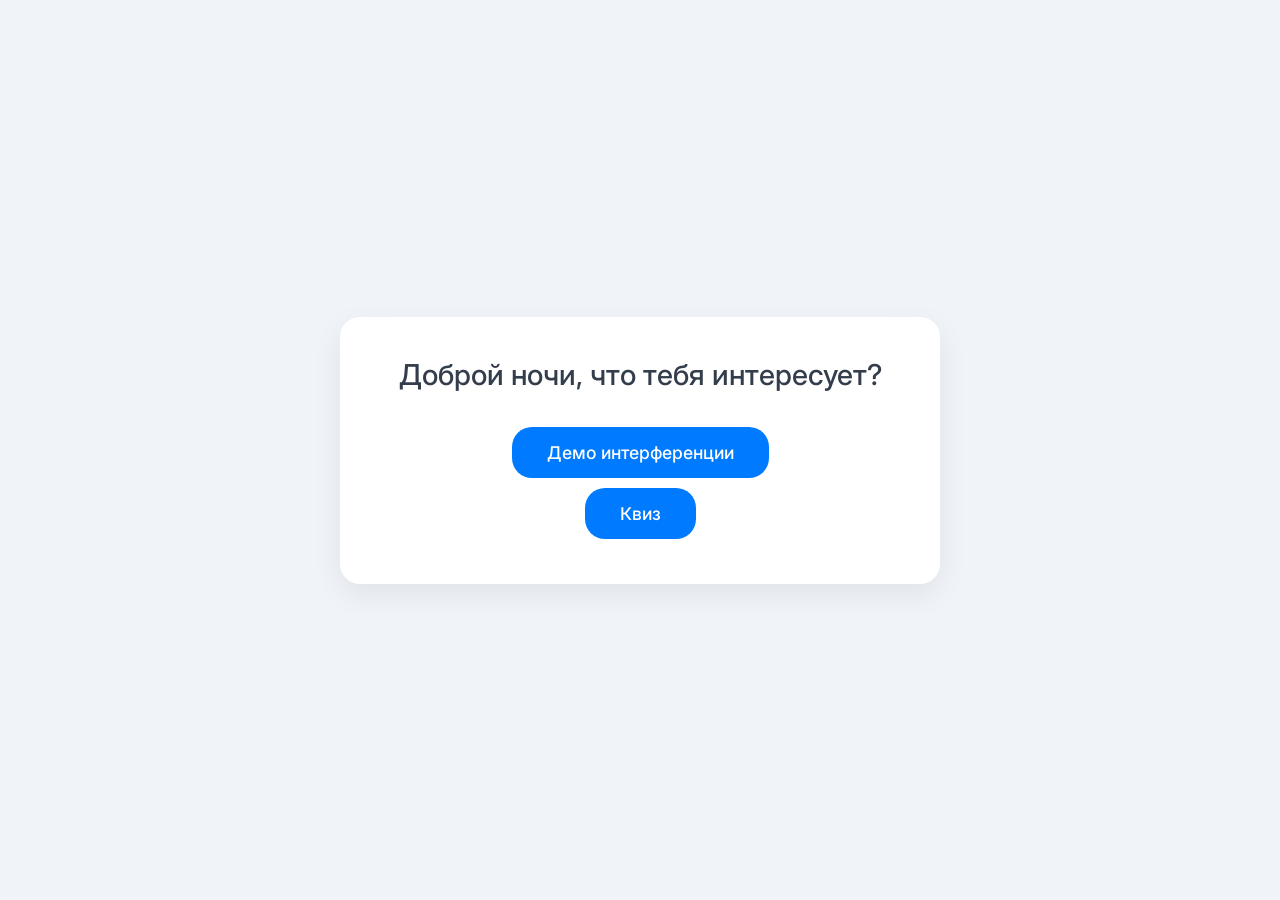
<file: index.html>
<!DOCTYPE html>
<html lang="ru">
<head>
    <meta charset="UTF-8">
    <meta name="viewport" content="width=device-width, initial-scale=1.0">
    <title>Навигация</title>
    
    <!-- Подключаем красивый шрифт от Google -->
    <link rel="preconnect" href="https://fonts.googleapis.com">
    <link rel="preconnect" href="https://fonts.gstatic.com" crossorigin>
    <link href="https://fonts.googleapis.com/css2?family=Inter:wght@400;500&display=swap" rel="stylesheet">

    <style>
        /* Убираем стандартные отступы и настраиваем базовые стили */
        body, html {
            height: 100%;
            margin: 0;
            font-family: 'Inter', sans-serif;
        }

        /* Основной фон страницы - очень блеклый и приятный */
        body {
            display: flex;
            justify-content: center;
            align-items: center;
            background-color: #f0f4f8; /* Очень светлый серо-голубой */
        }

        /* Контейнер для нашего контента */
        .card {
            background-color: #ffffff; /* Белый, но можно сделать чуть темнее, например #fafcff */
            padding: 40px 50px;
            border-radius: 20px; /* Сильные скругления */
            box-shadow: 0 10px 30px rgba(0, 0, 0, 0.07); /* Мягкая тень для объема */
            text-align: center;
            max-width: 500px;
            width: 90%; /* Адаптивность для мобильных */
        }

        /* Стили для приветствия */
        .greeting {
            color: #333d4b; /* Темно-серый, не чисто черный */
            font-size: 1.8em; /* Крупный, но не огромный шрифт */
            font-weight: 500;
            margin-top: 0;
            margin-bottom: 30px;
        }

        /* Стили для кнопки-ссылки */
        .nav-button {
            display: inline-block;
            background-color: #007aff; /* Приятный синий цвет */
            color: #ffffff;
            padding: 15px 35px;
            border-radius: 20px; /* Такое же скругление, как у карточки */
            text-decoration: none; /* Убираем подчеркивание у ссылки */
            font-size: 1.1em;
            font-weight: 500;
            transition: background-color 0.3s ease, transform 0.2s ease; /* Плавные переходы */
            margin: 5px;
        }

        /* Эффект при наведении курсора на кнопку */
        .nav-button:hover {
            background-color: #005ecb; /* Чуть темнее при наведении */
            transform: translateY(-2px); /* Легкий эффект "поднятия" */
        }
        
        /* Адаптация для мобильных устройств */
        @media (max-width: 600px) {
            .card {
                padding: 30px 25px;
            }
            .greeting {
                font-size: 1.5em;
            }
            .nav-button {
                padding: 12px 30px;
                font-size: 1em;
            }
        }
    </style>
</head>

<body>

    <div class="card">
        <h1 id="greeting-text" class="greeting">Выбирай режим</h1>
        <a href="interferention.html" class="nav-button">Демо интерференции</a>
        <br>
        <a href="quiz.html" class="nav-button"> Квиз </a>

    </div>

    <script>
        // Находим наш заголовок по ID
        const greetingElement = document.getElementById('greeting-text');

        // Получаем текущий час (от 0 до 23)
        const currentHour = new Date().getHours();

        let greetingMessage = '';

        // Определяем приветствие в зависимости от времени
        if (currentHour >= 5 && currentHour < 12) {
            greetingMessage = 'Доброе утро';
        } else if (currentHour >= 12 && currentHour < 18) {
            greetingMessage = 'Добрый день';
        } else if (currentHour >= 18 && currentHour < 23) {
            greetingMessage = 'Добрый вечер';
        } else {
            greetingMessage = 'Доброй ночи';
        }

        // Устанавливаем полный текст приветствия
        greetingElement.textContent = `${greetingMessage}, что тебя интересует?`;
    </script>

</body>
</html>
</file>
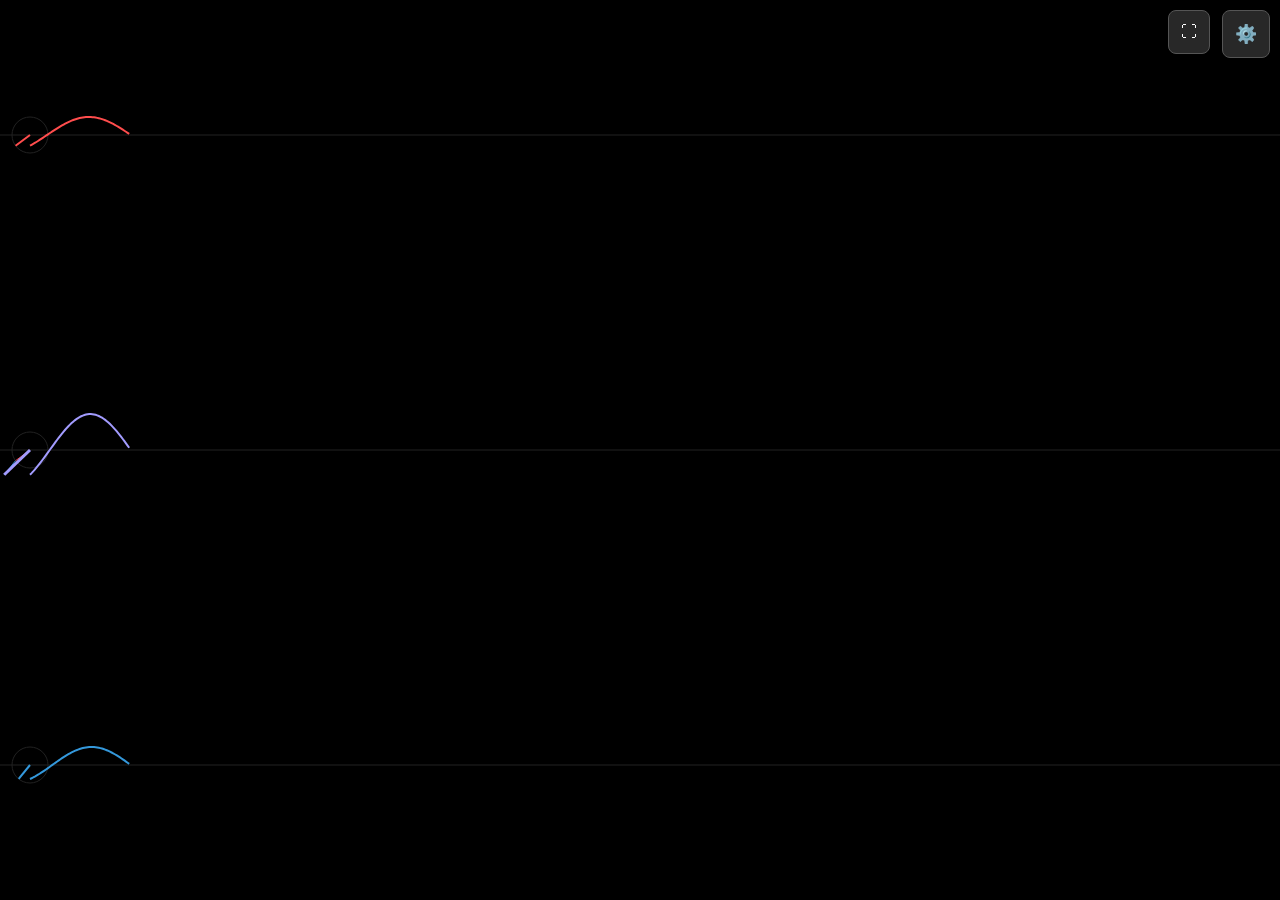
<file: interferention.html>
<!DOCTYPE html>
<html lang="ru">
<head>
    <meta charset="UTF-8">
    <meta name="viewport" content="width=device-width, initial-scale=1.0, maximum-scale=1.0, user-scalable=no, viewport-fit=cover">
    <title>Интерференция: Финальная версия</title>
    <style>
        /* Использование dvh для идеального вписывания в мобильные браузеры */
        :root { --app-height: 100dvh; }

        body, html {
            margin: 0; padding: 0; 
            width: 100vw; height: var(--app-height);
            overflow: hidden; background-color: #000;
            color: white; font-family: sans-serif;
            position: fixed; /* Предотвращает случайный скролл */
        }

        #app-wrapper {
            position: relative;
            width: 100vw; height: var(--app-height);
        }

        #orientation-overlay {
            display: none; position: fixed; top: 0; left: 0; width: 100%; height: 100%;
            background: #111; z-index: 3000; flex-direction: column;
            justify-content: center; align-items: center; text-align: center;
        }
        @media (orientation: portrait) { #orientation-overlay { display: flex; } }

        canvas { display: block; width: 100%; height: 100%; }

        /* Кнопки управления */
        .ui-btn {
            position: fixed; z-index: 1001; background: rgba(50,50,50,0.8); 
            border: 1px solid #555; color: white; padding: 12px; 
            border-radius: 8px; cursor: pointer; font-size: 18px;
            display: flex; align-items: center; justify-content: center;
        }
        #menu-toggle { top: 10px; right: 10px; }
        #fullscreen-btn { top: 10px; right: 70px; font-size: 16px; }

        #side-menu {
            position: fixed; top: 0; right: -320px; width: 280px; height: 100%;
            background: rgba(15, 15, 15, 0.95); transition: 0.3s ease;
            z-index: 1000; padding: 20px; box-shadow: -5px 0 20px rgba(0,0,0,0.8);
            overflow-y: auto; border-left: 1px solid #333;
            box-sizing: border-box;
        }
        #side-menu.open { right: 0; }

        .control-block { margin-bottom: 15px; padding-bottom: 10px; border-bottom: 1px solid #333; }
        .block-title { font-size: 13px; font-weight: bold; margin-bottom: 10px; text-transform: uppercase; }
        label { display: block; font-size: 11px; color: #999; margin-bottom: 4px; }
        input[type=range] { width: 100%; height: 25px; cursor: pointer; }
        .val { font-size: 12px; color: #3498db; float: right; font-weight: bold; }
        
        .w1 { color: #ff4d4d; }
        .w2 { color: #3498db; }

        .mode-btn {
            background: #222; padding: 10px; border-radius: 6px; margin-bottom: 15px;
            display: flex; align-items: center; justify-content: space-between;
            font-size: 12px; cursor: pointer; border: 1px solid #444; transition: 0.2s;
        }
        .mode-btn.active { background: #2980b9; border-color: #fff; }
    </style>
</head>
<body>

    <div id="orientation-overlay"><h2>🔄 Переверните устройство</h2></div>

    <div id="app-wrapper">
        <button id="fullscreen-btn" class="ui-btn">⛶</button>
        <button id="menu-toggle" class="ui-btn">⚙️</button>

        <div id="side-menu">
            <h3 style="margin-top: 0; color: #fff;">Настройки</h3>
            
            <div id="coherent-btn" class="mode-btn">Когерентный свет <span>OFF</span></div>

            <div class="control-block">
                <div class="block-title w1">Волна 1 (Красная)</div>
                <div class="control-group">
                    <label>Частота ω: <span class="val" id="f1-v">3.0</span></label>
                    <input type="range" id="f1" min="0" max="8" step="0.1" value="3.0">
                </div>
                <div class="control-group">
                    <label>Показатель n₁: <span class="val" id="n1-v">1.0</span></label>
                    <input type="range" id="n1" min="1" max="4" step="0.1" value="1.0">
                </div>
            </div>

            <div class="control-block">
                <div class="block-title w2">Волна 2 (Синяя)</div>
                <div class="control-group" id="f2-group">
                    <label>Частота ω₂: <span class="val" id="f2-v">3.2</span></label>
                    <input type="range" id="f2" min="0" max="8" step="0.1" value="3.2">
                </div>
                <div class="control-group" id="phase-group" style="display:none;">
                    <label>Разность фаз Δφ: <span class="val" id="ph-v">0°</span></label>
                    <input type="range" id="phase" min="0" max="360" step="5" value="0">
                </div>
                <div class="control-group">
                    <label>Показатель n₂: <span class="val" id="n2-v">1.0</span></label>
                    <input type="range" id="n2" min="1" max="4" step="0.1" value="1.0">
                </div>
            </div>

            <div class="control-block">
                <div class="block-title">Время</div>
                <input type="range" id="timeScale" min="0" max="2" step="0.05" value="0.4">
                <div style="text-align: center; font-size: 10px; color: #555; margin-top: 5px;">Замедление / Пауза</div>
            </div>
            <button onclick="window.location.href='index.html'" class="ui-btn">На главную</button>
        </div>

        <canvas id="canvas"></canvas>
    </div>

<script>
    const canvas = document.getElementById('canvas');
    const ctx = canvas.getContext('2d');
    const menu = document.getElementById('side-menu');
    const cohBtn = document.getElementById('coherent-btn');

    // Переключение меню
    document.getElementById('menu-toggle').onclick = (e) => {
        menu.classList.toggle('open');
        e.stopPropagation();
    };

    // Полноэкранный режим
    document.getElementById('fullscreen-btn').onclick = () => {
        if (!document.fullscreenElement) {
            document.documentElement.requestFullscreen().catch(err => {});
        } else {
            document.exitFullscreen();
        }
    };

    let coherentMode = false;
    cohBtn.onclick = () => {
        coherentMode = !coherentMode;
        cohBtn.classList.toggle('active', coherentMode);
        cohBtn.querySelector('span').innerText = coherentMode ? "ON" : "OFF";
        document.getElementById('f2-group').style.display = coherentMode ? 'none' : 'block';
        document.getElementById('phase-group').style.display = coherentMode ? 'block' : 'none';
    };

    const inpt = {
        f1: document.getElementById('f1'), n1: document.getElementById('n1'),
        f2: document.getElementById('f2'), n2: document.getElementById('n2'),
        ph: document.getElementById('phase'), ts: document.getElementById('timeScale')
    };
    const disp = {
        f1: document.getElementById('f1-v'), n1: document.getElementById('n1-v'),
        f2: document.getElementById('f2-v'), n2: document.getElementById('n2-v'),
        ph: document.getElementById('ph-v')
    };

    let w, h;
    let a1 = 0, a2 = 0;
    let wave1 = [], wave2 = [], waveRes = [];

    const radius = 18; 
    const cx = 30;
    const cBase = 4;

    function resize() {
        const dpr = window.devicePixelRatio || 1;
        w = window.innerWidth;
        h = window.innerHeight; // Используем текущую высоту окна
        canvas.width = w * dpr;
        canvas.height = h * dpr;
        ctx.scale(dpr, dpr);
    }
    window.addEventListener('resize', resize);
    setInterval(resize, 1000); // Доп. проверка размера каждую секунду (для мобил)
    resize();

    function animate() {
        ctx.fillStyle = '#000';
        ctx.fillRect(0, 0, w, h);

        const ts = parseFloat(inpt.ts.value);
        const f1 = parseFloat(inpt.f1.value);
        const f2 = coherentMode ? f1 : parseFloat(inpt.f2.value);
        const n1 = parseFloat(inpt.n1.value);
        const n2 = parseFloat(inpt.n2.value);
        const ph = (parseFloat(inpt.ph.value) * Math.PI) / 180;

        disp.f1.innerText = f1.toFixed(1);
        disp.n1.innerText = n1.toFixed(1);
        disp.f2.innerText = f2.toFixed(1);
        disp.n2.innerText = n2.toFixed(1);
        disp.ph.innerText = inpt.ph.value + "°";

        const v1 = cBase / n1;
        const v2 = cBase / n2;
        const vRes = cBase / ((n1 + n2) / 2);

        // Распределение волн по высоте (с запасом, чтобы не вылетали)
        const y1Pos = h * 0.15;
        const yMid = h * 0.5;
        const y2Pos = h * 0.85;

        if (ts > 0) {
            a1 -= 0.05 * f1 * ts;
            if (coherentMode) a2 = a1 - ph;
            else a2 -= 0.05 * f2 * ts;

            wave1.forEach(p => p.x += v1 * ts);
            wave2.forEach(p => p.x += v2 * ts);
            waveRes.forEach(p => p.x += vRes * ts);

            wave1.unshift({ x: cx, y: y1Pos + Math.sin(a1) * radius });
            wave2.unshift({ x: cx, y: y2Pos + Math.sin(a2) * radius });
            waveRes.unshift({ x: cx, y: yMid + (Math.sin(a1) + Math.sin(a2)) * radius });

            if (wave1.length > 800) wave1.pop();
            if (wave2.length > 800) wave2.pop();
            if (waveRes.length > 800) waveRes.pop();
        }

        // Отрисовка осей
        ctx.strokeStyle = '#111';
        [y1Pos, yMid, y2Pos].forEach(y => {
            ctx.beginPath(); ctx.moveTo(0, y); ctx.lineTo(w, y); ctx.stroke();
        });

        const xV1 = Math.cos(a1) * radius, yV1 = Math.sin(a1) * radius;
        const xV2 = Math.cos(a2) * radius, yV2 = Math.sin(a2) * radius;

        const drawC = (y) => {
            ctx.strokeStyle = '#222'; ctx.lineWidth = 1;
            ctx.beginPath(); ctx.arc(cx, y, radius, 0, Math.PI*2); ctx.stroke();
        };

        // Векторы 1 и 2
        drawC(y1Pos);
        ctx.strokeStyle = '#ff4d4d'; ctx.lineWidth = 2;
        ctx.beginPath(); ctx.moveTo(cx, y1Pos); ctx.lineTo(cx + xV1, y1Pos + yV1); ctx.stroke();

        drawC(y2Pos);
        ctx.strokeStyle = '#3498db'; ctx.lineWidth = 2;
        ctx.beginPath(); ctx.moveTo(cx, y2Pos); ctx.lineTo(cx + xV2, y2Pos + yV2); ctx.stroke();

        // Центр - Сложение ТРЕУГОЛЬНИКОМ
        drawC(yMid);
        // Красный (начало)
        ctx.strokeStyle = '#ff4d4d'; ctx.beginPath(); ctx.moveTo(cx, yMid); ctx.lineTo(cx + xV1, yMid + yV1); ctx.stroke();
        // Синий (из конца красного)
        ctx.strokeStyle = '#3498db'; ctx.beginPath(); ctx.moveTo(cx + xV1, yMid + yV1); ctx.lineTo(cx + xV1 + xV2, yMid + yV1 + yV2); ctx.stroke();
        // Результат
        ctx.strokeStyle = '#a29bfe'; ctx.lineWidth = 3; ctx.beginPath(); ctx.moveTo(cx, yMid); ctx.lineTo(cx + xV1 + xV2, yMid + yV1 + yV2); ctx.stroke();

        const drW = (pts, clr) => {
            if (pts.length < 2) return;
            ctx.strokeStyle = clr; ctx.lineWidth = 2; ctx.beginPath();
            ctx.moveTo(pts[0].x, pts[0].y);
            for(let i=1; i<pts.length; i++) if(pts[i].x < w) ctx.lineTo(pts[i].x, pts[i].y);
            ctx.stroke();
        };
        drW(wave1, '#ff4d4d'); drW(wave2, '#3498db'); drW(waveRes, '#a29bfe');

        requestAnimationFrame(animate);
    }
    animate();
</script>
</body>
</html>
</file>
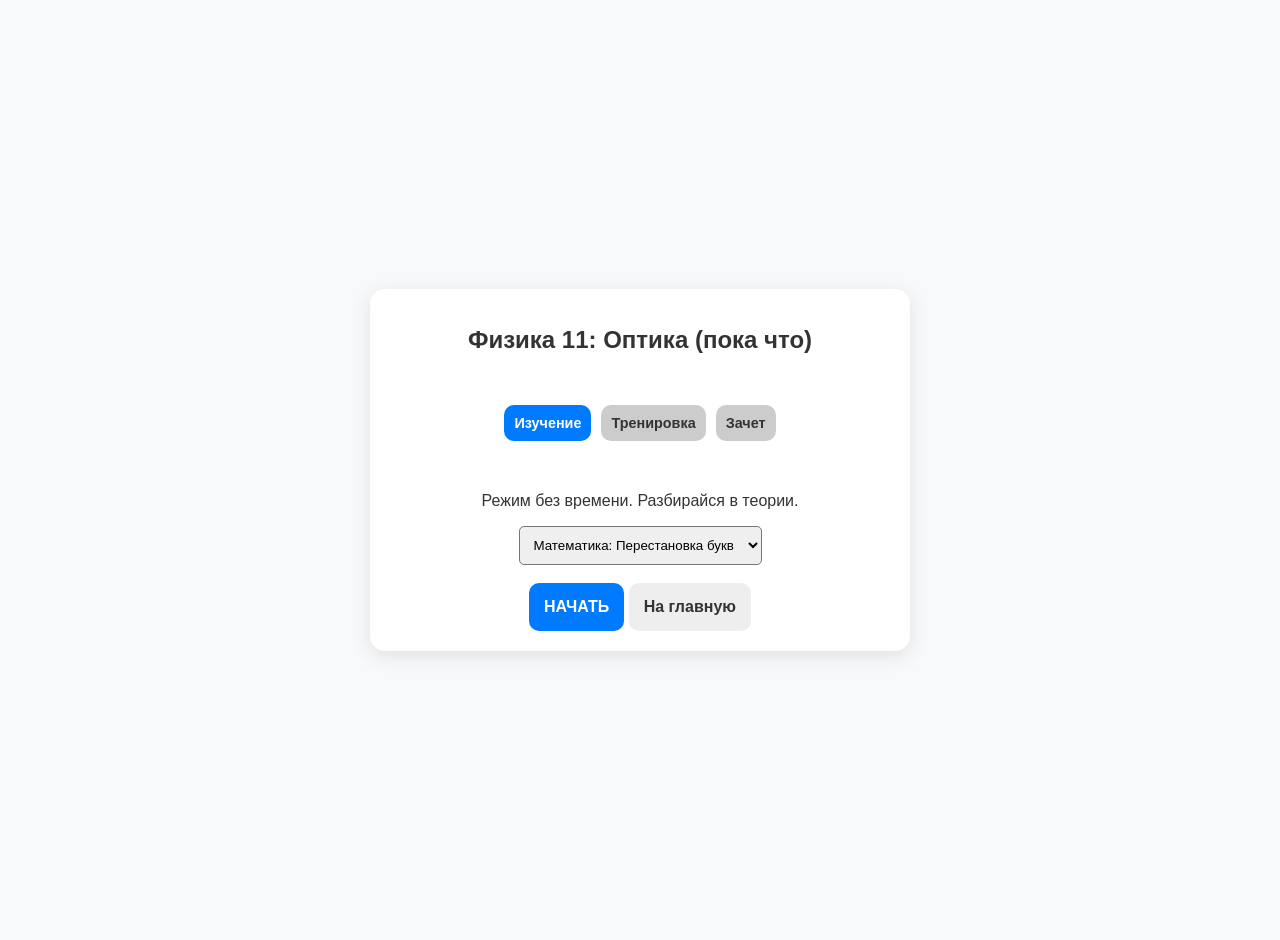
<file: quiz.html>
<!DOCTYPE html>
<html lang="ru">
<head>
    <meta charset="UTF-8">
    <meta name="viewport" content="width=device-width, initial-scale=1.0">
    <title>Физика 11</title>
    <link rel="stylesheet" href="quiz.css">
</head>
<body>
    <div id="app">
        <!-- Экран МЕНЮ (Выбор режима и темы теперь тут) -->
        <div id="screen-menu" class="screen">
            <h1 id="site-title">PhysTrain</h1>
            <div id="mode-selector"></div>
            <div id="mode-description-box">
                <p id="mode-desc-text"></p>
                <select id="topic-select"></select>
                <br>
                <br>
                <button class="primary-btn" onclick="startCountdown()">НАЧАТЬ</button>
                <button onclick="window.location.href='index.html'">На главную</button>
            </div>
        </div>

        <!-- Экран ОТСЧЕТА -->
        <div id="screen-countdown" class="screen hidden">
            <div id="countdown-number">3</div>
        </div>

        <!-- Экран ВОПРОСА -->
        <div id="screen-quiz" class="screen hidden">
            <div id="loading-overlay" class="hidden">Ждем загрузки картинки...</div>
            <div id="hud">
                <div class="hud-left">
                    <span id="hud-lives"></span>
                </div>
                <div class="hud-right">
                    <div id="timer-total-wrap" class="timer-mini">Всего: <span id="timer-total"></span></div>
                    <div id="timer-question-wrap" class="timer-big">Вопрос: <span id="timer-question"></span></div>
                </div>
            </div>
            <div id="question-card">
                <div id="topic-tag"></div>
                <p id="question-text"></p>
                <div id="img-container" class="hidden"><img id="question-img"></div>
                <div id="options-container"></div>
                <button id="confirm-btn" class="hidden primary-btn" onclick="confirmMultiChoice()">ОТВЕТИТЬ</button>
                <div id="feedback" class="hidden">
                    <p id="feedback-text"></p>
                    <button id="next-btn" class="primary-btn" onclick="nextQuestion()">Дальше</button>
                </div>
            </div>
        </div>

        <!-- Экран РЕЗУЛЬТАТА -->
        <div id="screen-result" class="screen hidden">
            <h2 id="result-title">Раунд завершен</h2>
            <p id="result-message"></p>
            <div class="stats-box">
                <p>Правильных: <span id="res-score"></span></p>
                <p>Время: <span id="res-time"></span> сек.</p>
            </div>
            <button class="primary-btn" onclick="location.reload()">В меню</button>
        </div>
    </div>
    <script src="quiz.js"></script>
</body>
</html>
</file>
<file: quiz.css>
:root {
    --bg: #f0f2f5;
    --card: #ffffff;
    --primary: #007bff;
    --success: #28a745;
    --error: #dc3545;
    --text: #333;
}

body {
    font-family: -apple-system, sans-serif;
    background: var(--bg);
    color: var(--text);
    margin: 0;
    padding: 10px;
    display: flex;
    justify-content: center;
}

#app {
    width: 100%;
    max-width: 500px;
}

header { text-align: center; margin-bottom: 20px; }
h1 { font-size: 1.5rem; }

#menu { display: flex; gap: 10px; justify-content: center; }
button {
    padding: 12px 20px;
    border: none;
    border-radius: 8px;
    background: var(--primary);
    color: white;
    font-weight: bold;
    cursor: pointer;
}

#question-card {
    background: var(--card);
    padding: 20px;
    border-radius: 15px;
    box-shadow: 0 4px 6px rgba(0,0,0,0.1);
}

#topic-tag { font-size: 0.8rem; color: gray; margin-bottom: 10px; text-transform: uppercase; }

#question-img { width: 100%; border-radius: 8px; margin: 10px 0; display: none; }

#options-container {
    display: grid;
    gap: 10px;
    margin-top: 20px;
}

.option-btn {
    background: #e9ecef;
    color: var(--text);
    text-align: left;
    padding: 15px;
    font-size: 1rem;
}

.option-btn.correct { background: var(--success); color: white; }
.option-btn.wrong { background: var(--error); color: white; }

#feedback {
    margin-top: 20px;
    padding: 15px;
    border-top: 1px solid #eee;
}

.hidden { display: none !important; }

#menu {
    display: flex;
    gap: 10px;
    justify-content: center;
    flex-wrap: wrap; /* Чтобы элементы переносились на новую строку */
    margin-bottom: 20px;
}

#mode-selector button, #topic-selector button, /* Если кнопки */
#topic-select-element /* Если select */ {
    /* ... общие стили для кнопок ... */
    padding: 10px 15px;
    background: #6c757d; /* Серый для выбора */
}

#mode-selector button.active, #topic-selector button.active {
    background: var(--primary);
}

#topic-select-element {
    padding: 10px;
    border-radius: 8px;
    border: 1px solid #ccc;
    background: #e9ecef;
}

#timer {
    margin-left: 20px;
    font-weight: bold;
    color: var(--primary);
}

.option-btn {
    /* ... */
    text-align: left;
    padding: 15px;
    font-size: 1rem;
    transition: background-color 0.3s ease; /* Плавный переход цвета */
}

/* Стиль для активного вопроса в тренировке */
.option-btn.correct { background-color: var(--success); color: white; }
.option-btn.wrong { background-color: var(--error); color: white; }

/* Кнопка "Дальше" может менять стиль в зависимости от режима */
#next-btn {
    background: var(--primary);
    margin-top: 15px;
}

:root {
    --bg: #f0f2f5;
    --card: #ffffff;
    --primary: #007bff;
    --success: #28a745;
    --error: #dc3545;
    --selected: #0056b3;
    --text: #333;
}

body { font-family: -apple-system, sans-serif; background: var(--bg); color: var(--text); margin: 0; padding: 10px; display: flex; justify-content: center; }
#app { width: 100%; max-width: 500px; }

header { text-align: center; margin-bottom: 20px; }
#menu { display: flex; flex-direction: column; gap: 10px; align-items: center; margin-bottom: 20px; }

#question-card { background: var(--card); padding: 20px; border-radius: 15px; box-shadow: 0 4px 15px rgba(0,0,0,0.1); }
#topic-tag { font-size: 0.8rem; color: #888; text-transform: uppercase; margin-bottom: 10px; font-weight: bold; }
#question-text { font-size: 1.1rem; line-height: 1.4; margin-bottom: 20px; }

#options-container { display: grid; gap: 10px; }

button { padding: 15px; border: none; border-radius: 10px; cursor: pointer; font-size: 1rem; transition: 0.2s; background: #e9ecef; color: var(--text); text-align: left; }

/* Состояния кнопок */
button:disabled { cursor: default; }
button.selected { background: var(--primary); color: white; }
button.correct { background: var(--success) !important; color: white; }
button.wrong { background: var(--error) !important; color: white; }

#confirm-btn { 
    width: 100%; margin-top: 20px; background: var(--primary); color: white; text-align: center; font-weight: bold;
}

#feedback { margin-top: 20px; padding-top: 20px; border-top: 2px solid #eee; }
#feedback-text { font-style: italic; color: #555; margin-bottom: 15px; }

#next-btn { width: 100%; background: #333; color: white; text-align: center; }

#stats { margin-top: 15px; text-align: center; font-size: 0.9rem; color: #666; }
.hidden { display: none !important; }

:root { --bg: #f4f7f6; --primary: #007bff; --success: #28a745; --error: #dc3545; }
body { font-family: sans-serif; background: var(--bg); display: flex; justify-content: center; padding: 20px; }
#app { width: 100%; max-width: 500px; }
header { text-align: center; margin-bottom: 20px; }
#menu { display: flex; flex-direction: column; gap: 10px; }
#mode-selector { display: flex; gap: 5px; justify-content: center; }
#mode-selector button { background: #ccc; font-size: 0.9rem; padding: 8px; text-align: center; }
#mode-selector button.active { background: var(--primary); color: white; }
select { padding: 10px; border-radius: 5px; }
#question-card { background: white; padding: 20px; border-radius: 12px; box-shadow: 0 4px 10px rgba(0,0,0,0.1); }
#topic-tag { color: #888; font-size: 0.8rem; font-weight: bold; margin-bottom: 5px; }
.option-btn { width: 100%; margin-bottom: 8px; text-align: left; background: #f8f9fa; }
.option-btn.selected { background: #d1e7ff; border: 2px solid var(--primary); }
.option-btn.correct { background: var(--success) !important; color: white; }
.option-btn.wrong { background: var(--error) !important; color: white; }
#confirm-btn { background: var(--primary); color: white; width: 100%; }
#feedback { border-top: 1px solid #eee; margin-top: 15px; padding-top: 15px; }
#empty-state { text-align: center; padding: 40px; color: #666; }

:root { --primary: #007bff; --bg: #f8f9fa; }
body { font-family: sans-serif; background: var(--bg); margin: 0; display: flex; justify-content: center; align-items: center; min-height: 100vh; }
#app { width: 90%; max-width: 500px; background: white; padding: 20px; border-radius: 15px; box-shadow: 0 5px 20px rgba(0,0,0,0.1); position: relative; }

.screen { display: flex; flex-direction: column; gap: 15px; text-align: center; }
.hidden { display: none !important; }

#loading-overlay { 
    position: absolute; top:0; left:0; width:100%; height:100%; 
    background: rgba(255,255,255,0.9); z-index: 10; 
    display: flex; justify-content: center; align-items: center; font-weight: bold; 
}

#img-container img { max-width: 100%; border-radius: 10px; margin: 10px 0; }
#hud { display: flex; justify-content: space-between; font-weight: bold; margin-bottom: 10px; color: var(--primary); }

button { padding: 15px; border-radius: 10px; border: none; background: #eee; cursor: pointer; font-size: 1rem; }
.primary-btn { background: var(--primary); color: white; font-weight: bold; }

#countdown-number { font-size: 5rem; font-weight: bold; color: var(--primary); animation: pulse 1s infinite; }
@keyframes pulse { 0% { transform: scale(1); } 50% { transform: scale(1.2); } 100% { transform: scale(1); } }

.stats-box { background: #f1f3f5; padding: 15px; border-radius: 10px; margin: 15px 0; }

/* Добавь/проверь эти стили */
#img-container {
    width: 100%;
    min-height: 100px; /* Чтобы не прыгало */
    display: flex;
    justify-content: center;
    margin: 10px 0;
}

#question-img {
    max-width: 100%;
    max-height: 250px; /* Ограничим высоту для мобилок */
    height: auto;
    display: block;
    border-radius: 8px;
    box-shadow: 0 2px 8px rgba(0,0,0,0.1);
}

#loading-overlay {
    position: absolute;
    top: 0; left: 0; right: 0; bottom: 0;
    background: rgba(255,255,255,0.85);
    z-index: 100;
    display: flex;
    align-items: center;
    justify-content: center;
    font-weight: bold;
    color: var(--primary);
}

:root { --primary: #007bff; --success: #28a745; --error: #dc3545; }

/* Режимы в меню */
#mode-selector { display: flex; gap: 10px; margin: 20px 0; justify-content: center; }
.mode-btn { background: #eee; border: 2px solid transparent; }
.mode-btn.active { border-color: var(--primary); background: #e7f1ff; font-weight: bold; }

/* Подсветка ответов */
.option-btn.selected { background: #d1e7ff; border: 2px solid var(--primary); }
.option-btn.correct { background: var(--success) !important; color: white; }
.option-btn.wrong { background: var(--error) !important; color: white; }

/* Двойной таймер */
#hud { display: flex; justify-content: space-between; align-items: flex-end; padding: 10px; background: #f8f9fa; border-radius: 10px; margin-bottom: 10px; }
.timer-big { font-size: 1.2rem; font-weight: bold; color: var(--error); }
.timer-mini { font-size: 0.8rem; color: #666; }

/* Картинка */
#img-container { width: 100%; text-align: center; margin: 10px 0; background: #eee; border-radius: 8px; overflow: hidden; }
#question-img { max-width: 100%; max-height: 250px; display: block; margin: 0 auto; }
</file>
